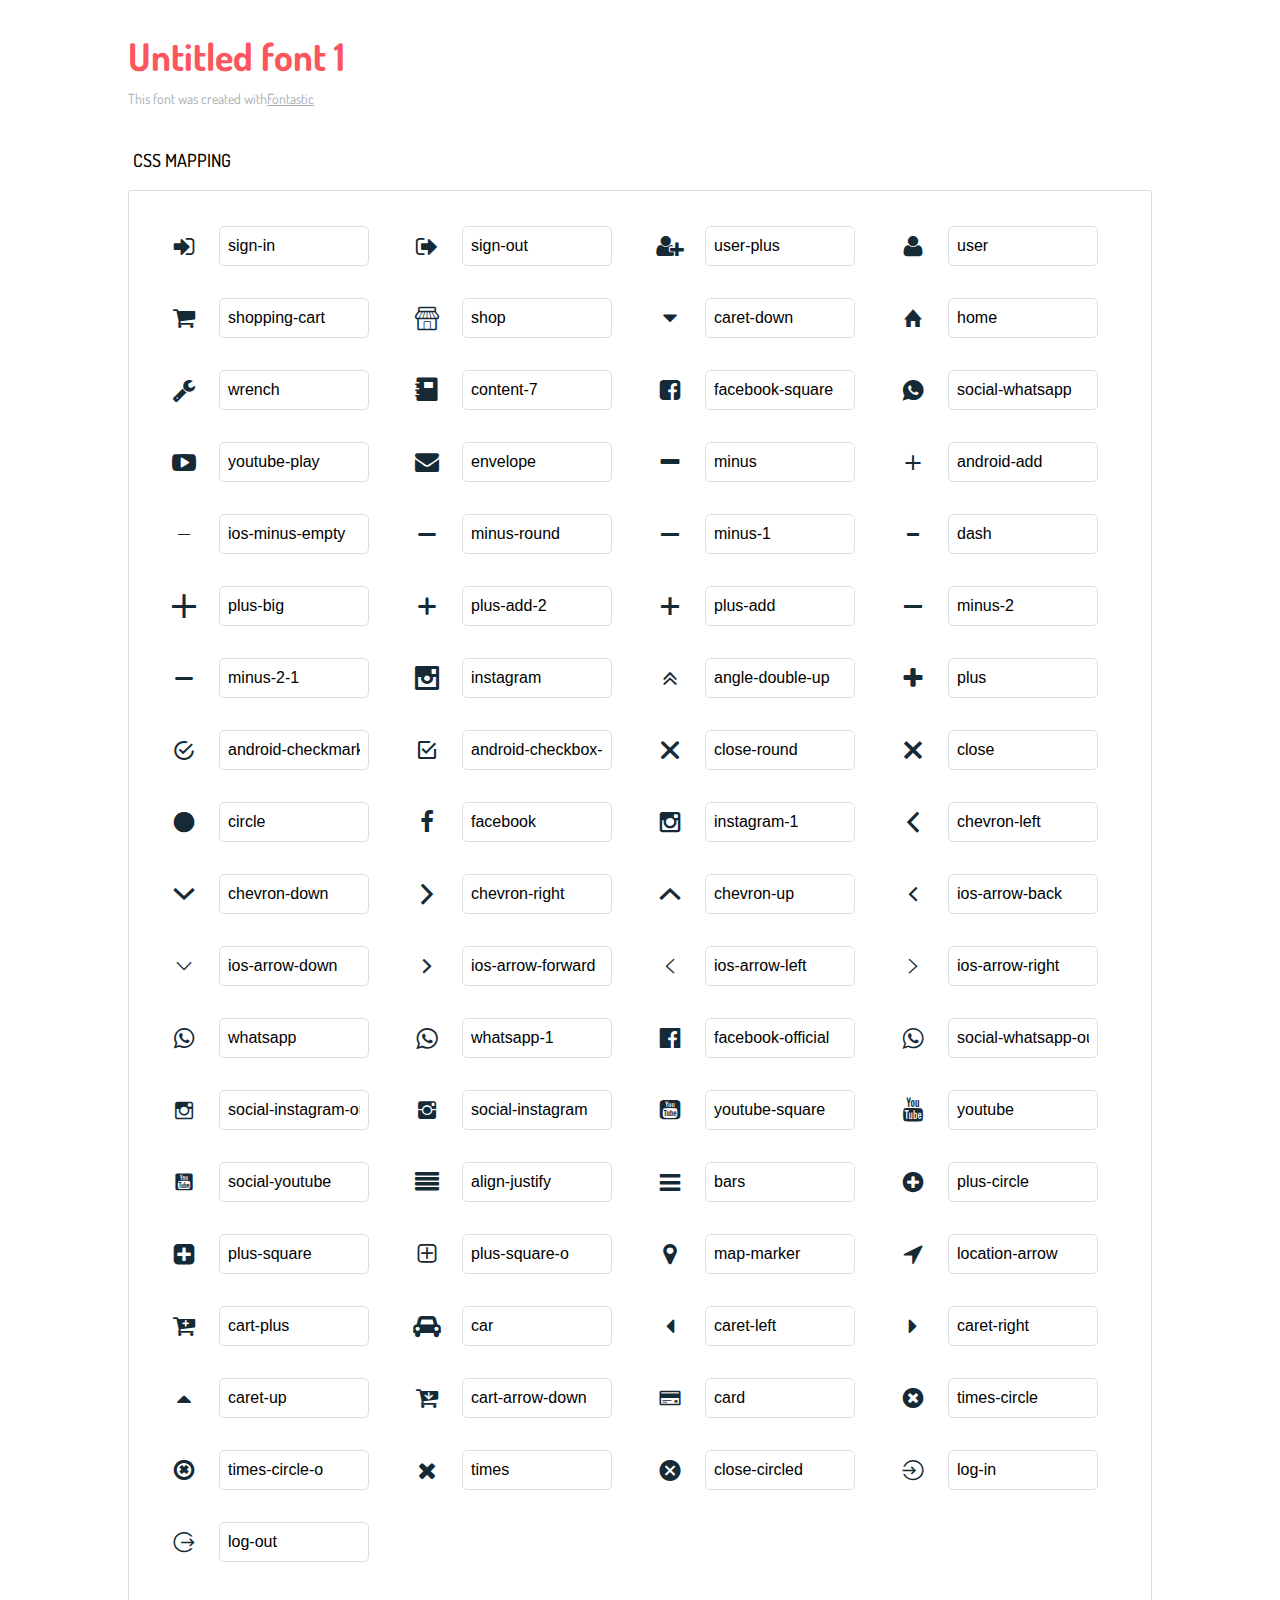
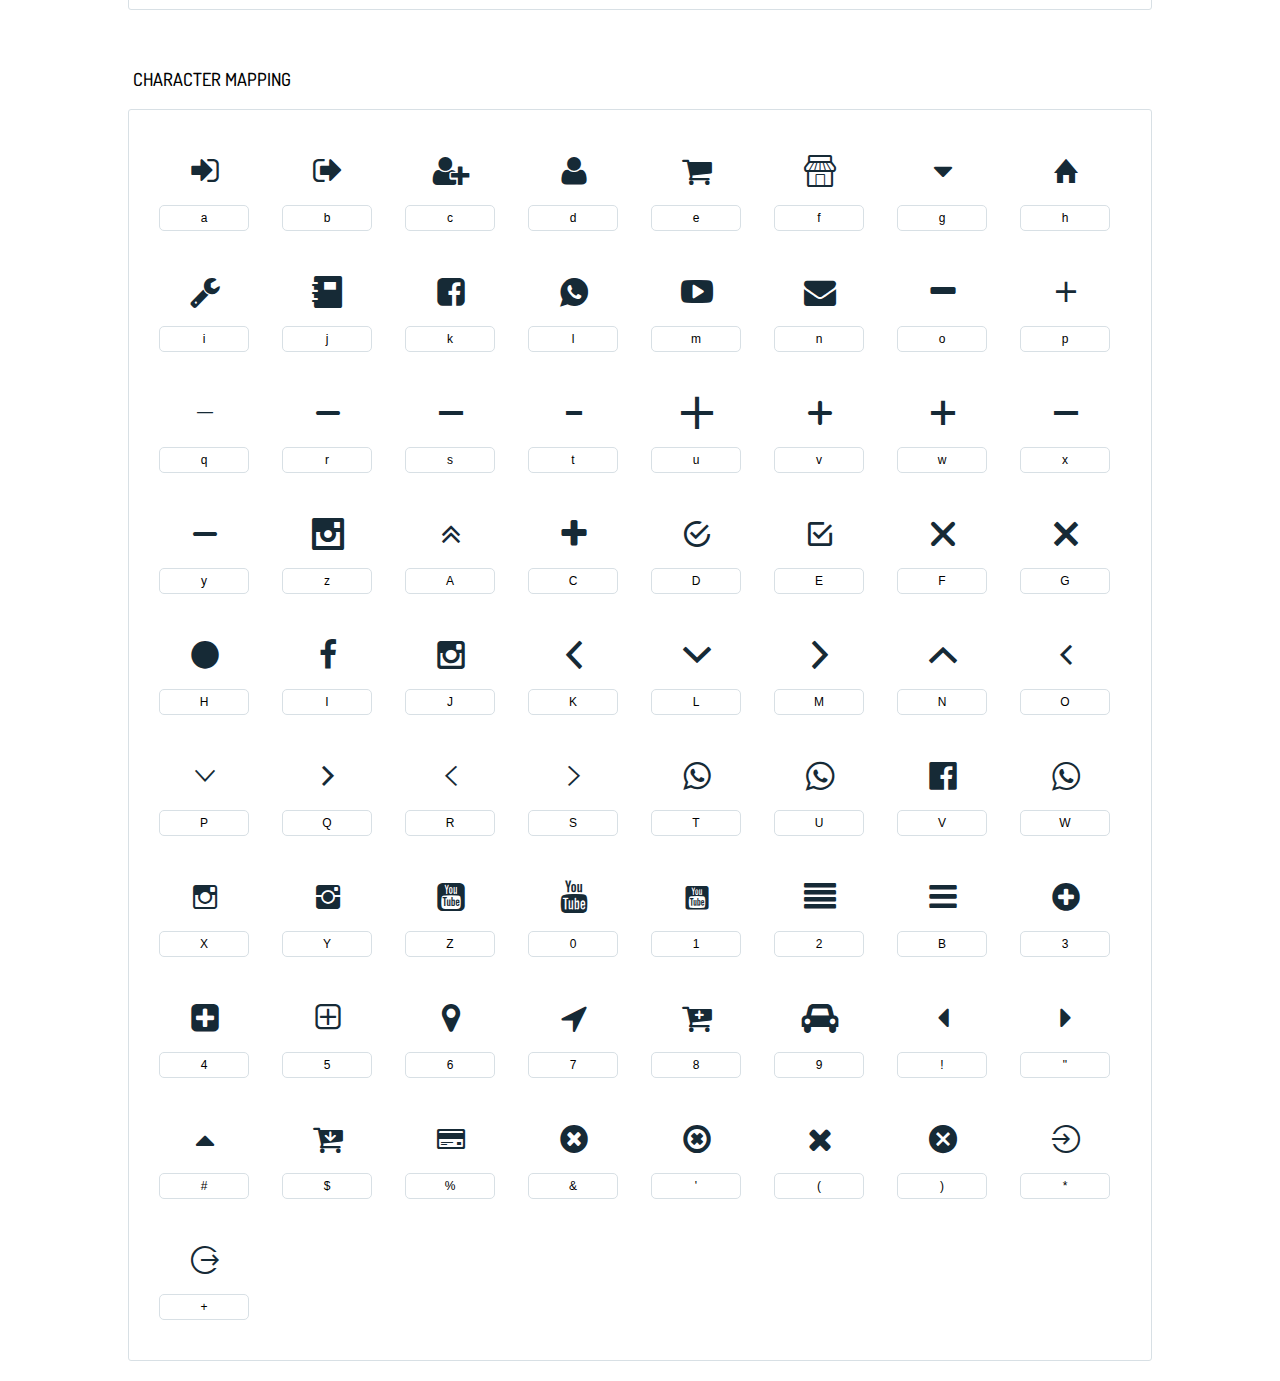
<file: icon/icons-reference.html>
<!DOCTYPE html>
<html lang="en">
  <head>
    <meta charset="utf-8">
    <meta http-equiv="X-UA-Compatible" content="IE=edge,chrome=1">
    <meta name="viewport" content="width=device-width,initial-scale=1">
    <title>Font Reference - Untitled font 1</title>
    <link href="http://fonts.googleapis.com/css?family=Dosis:400,500,700" rel="stylesheet" type="text/css">
    <link rel="stylesheet" href="styles.css">
    <style type="text/css">html,body,div,span,applet,object,iframe,h1,h2,h3,h4,h5,h6,p,blockquote,pre,a,abbr,acronym,address,big,cite,code,del,dfn,em,img,ins,kbd,q,s,samp,small,strike,strong,sub,sup,tt,var,dl,dt,dd,ol,ul,li,fieldset,form,label,legend,table,caption,tbody,tfoot,thead,tr,th,td{margin:0;padding:0;border:0;outline:0;font-weight:inherit;font-style:inherit;font-family:inherit;font-size:100%;vertical-align:baseline}body{line-height:1;color:#000;background:#fff}ol,ul{list-style:none}table{border-collapse:separate;border-spacing:0;vertical-align:middle}caption,th,td{text-align:left;font-weight:normal;vertical-align:middle}a img{border:none}*{-webkit-box-sizing:border-box;-moz-box-sizing:border-box;box-sizing:border-box}body{font-family:'Dosis','Tahoma',sans-serif}.container{margin:15px auto;width:80%}h1{margin:40px 0 20px;font-weight:700;font-size:38px;line-height:32px;color:#fb565e}h2{font-size:18px;padding:0 0 21px 5px;margin:45px 0 0 0;text-transform:uppercase;font-weight:500}.small{font-size:14px;color:#a5adb4;}.small a{color:#a5adb4;}.small a:hover{color:#fb565e}.glyphs.character-mapping{margin:0 0 20px 0;padding:20px 0 20px 30px;color:rgba(0,0,0,0.5);border:1px solid #d8e0e5;border-radius:3px;}.glyphs.character-mapping li{margin:0 30px 20px 0;display:inline-block;width:90px}.glyphs.character-mapping .icon{margin:10px 0 10px 15px;padding:15px;position:relative;width:55px;height:55px;color:#162a36 !important;overflow:hidden;border-radius:3px;font-size:32px;}.glyphs.character-mapping .icon svg{fill:#000}.glyphs.character-mapping input{margin:0;padding:5px 0;line-height:12px;font-size:12px;display:block;width:100%;border:1px solid #d8e0e5;border-radius:5px;text-align:center;outline:0;}.glyphs.character-mapping input:focus{border:1px solid #fbde4a;-webkit-box-shadow:inset 0 0 3px #fbde4a;box-shadow:inset 0 0 3px #fbde4a}.glyphs.character-mapping input:hover{-webkit-box-shadow:inset 0 0 3px #fbde4a;box-shadow:inset 0 0 3px #fbde4a}.glyphs.css-mapping{margin:0 0 60px 0;padding:30px 0 20px 30px;color:rgba(0,0,0,0.5);border:1px solid #d8e0e5;border-radius:3px;}.glyphs.css-mapping li{margin:0 30px 20px 0;padding:0;display:inline-block;overflow:hidden}.glyphs.css-mapping .icon{margin:0;margin-right:10px;padding:13px;height:50px;width:50px;color:#162a36 !important;overflow:hidden;float:left;font-size:24px}.glyphs.css-mapping input{margin:0;margin-top:5px;padding:8px;line-height:16px;font-size:16px;display:block;width:150px;height:40px;border:1px solid #d8e0e5;border-radius:5px;background:#fff;outline:0;float:right;}.glyphs.css-mapping input:focus{border:1px solid #fbde4a;-webkit-box-shadow:inset 0 0 3px #fbde4a;box-shadow:inset 0 0 3px #fbde4a}.glyphs.css-mapping input:hover{-webkit-box-shadow:inset 0 0 3px #fbde4a;box-shadow:inset 0 0 3px #fbde4a}</style>
  </head>
  <body>
    <div class="container">
      <h1>Untitled font 1</h1>
      <p class="small">This font was created with<a href="http://fontastic.me/">Fontastic</a></p>
      <h2>CSS mapping</h2>
      <ul class="glyphs css-mapping">
        <li>
          <div class="icon icon-sign-in"></div>
          <input type="text" readonly="readonly" value="sign-in">
        </li>
        <li>
          <div class="icon icon-sign-out"></div>
          <input type="text" readonly="readonly" value="sign-out">
        </li>
        <li>
          <div class="icon icon-user-plus"></div>
          <input type="text" readonly="readonly" value="user-plus">
        </li>
        <li>
          <div class="icon icon-user"></div>
          <input type="text" readonly="readonly" value="user">
        </li>
        <li>
          <div class="icon icon-shopping-cart"></div>
          <input type="text" readonly="readonly" value="shopping-cart">
        </li>
        <li>
          <div class="icon icon-shop"></div>
          <input type="text" readonly="readonly" value="shop">
        </li>
        <li>
          <div class="icon icon-caret-down"></div>
          <input type="text" readonly="readonly" value="caret-down">
        </li>
        <li>
          <div class="icon icon-home"></div>
          <input type="text" readonly="readonly" value="home">
        </li>
        <li>
          <div class="icon icon-wrench"></div>
          <input type="text" readonly="readonly" value="wrench">
        </li>
        <li>
          <div class="icon icon-content-7"></div>
          <input type="text" readonly="readonly" value="content-7">
        </li>
        <li>
          <div class="icon icon-facebook-square"></div>
          <input type="text" readonly="readonly" value="facebook-square">
        </li>
        <li>
          <div class="icon icon-social-whatsapp"></div>
          <input type="text" readonly="readonly" value="social-whatsapp">
        </li>
        <li>
          <div class="icon icon-youtube-play"></div>
          <input type="text" readonly="readonly" value="youtube-play">
        </li>
        <li>
          <div class="icon icon-envelope"></div>
          <input type="text" readonly="readonly" value="envelope">
        </li>
        <li>
          <div class="icon icon-minus"></div>
          <input type="text" readonly="readonly" value="minus">
        </li>
        <li>
          <div class="icon icon-android-add"></div>
          <input type="text" readonly="readonly" value="android-add">
        </li>
        <li>
          <div class="icon icon-ios-minus-empty"></div>
          <input type="text" readonly="readonly" value="ios-minus-empty">
        </li>
        <li>
          <div class="icon icon-minus-round"></div>
          <input type="text" readonly="readonly" value="minus-round">
        </li>
        <li>
          <div class="icon icon-minus-1"></div>
          <input type="text" readonly="readonly" value="minus-1">
        </li>
        <li>
          <div class="icon icon-dash"></div>
          <input type="text" readonly="readonly" value="dash">
        </li>
        <li>
          <div class="icon icon-plus-big"></div>
          <input type="text" readonly="readonly" value="plus-big">
        </li>
        <li>
          <div class="icon icon-plus-add-2"></div>
          <input type="text" readonly="readonly" value="plus-add-2">
        </li>
        <li>
          <div class="icon icon-plus-add"></div>
          <input type="text" readonly="readonly" value="plus-add">
        </li>
        <li>
          <div class="icon icon-minus-2"></div>
          <input type="text" readonly="readonly" value="minus-2">
        </li>
        <li>
          <div class="icon icon-minus-2-1"></div>
          <input type="text" readonly="readonly" value="minus-2-1">
        </li>
        <li>
          <div class="icon icon-instagram"></div>
          <input type="text" readonly="readonly" value="instagram">
        </li>
        <li>
          <div class="icon icon-angle-double-up"></div>
          <input type="text" readonly="readonly" value="angle-double-up">
        </li>
        <li>
          <div class="icon icon-plus"></div>
          <input type="text" readonly="readonly" value="plus">
        </li>
        <li>
          <div class="icon icon-android-checkmark-circle"></div>
          <input type="text" readonly="readonly" value="android-checkmark-circle">
        </li>
        <li>
          <div class="icon icon-android-checkbox-outline"></div>
          <input type="text" readonly="readonly" value="android-checkbox-outline">
        </li>
        <li>
          <div class="icon icon-close-round"></div>
          <input type="text" readonly="readonly" value="close-round">
        </li>
        <li>
          <div class="icon icon-close"></div>
          <input type="text" readonly="readonly" value="close">
        </li>
        <li>
          <div class="icon icon-circle"></div>
          <input type="text" readonly="readonly" value="circle">
        </li>
        <li>
          <div class="icon icon-facebook"></div>
          <input type="text" readonly="readonly" value="facebook">
        </li>
        <li>
          <div class="icon icon-instagram-1"></div>
          <input type="text" readonly="readonly" value="instagram-1">
        </li>
        <li>
          <div class="icon icon-chevron-left"></div>
          <input type="text" readonly="readonly" value="chevron-left">
        </li>
        <li>
          <div class="icon icon-chevron-down"></div>
          <input type="text" readonly="readonly" value="chevron-down">
        </li>
        <li>
          <div class="icon icon-chevron-right"></div>
          <input type="text" readonly="readonly" value="chevron-right">
        </li>
        <li>
          <div class="icon icon-chevron-up"></div>
          <input type="text" readonly="readonly" value="chevron-up">
        </li>
        <li>
          <div class="icon icon-ios-arrow-back"></div>
          <input type="text" readonly="readonly" value="ios-arrow-back">
        </li>
        <li>
          <div class="icon icon-ios-arrow-down"></div>
          <input type="text" readonly="readonly" value="ios-arrow-down">
        </li>
        <li>
          <div class="icon icon-ios-arrow-forward"></div>
          <input type="text" readonly="readonly" value="ios-arrow-forward">
        </li>
        <li>
          <div class="icon icon-ios-arrow-left"></div>
          <input type="text" readonly="readonly" value="ios-arrow-left">
        </li>
        <li>
          <div class="icon icon-ios-arrow-right"></div>
          <input type="text" readonly="readonly" value="ios-arrow-right">
        </li>
        <li>
          <div class="icon icon-whatsapp"></div>
          <input type="text" readonly="readonly" value="whatsapp">
        </li>
        <li>
          <div class="icon icon-whatsapp-1"></div>
          <input type="text" readonly="readonly" value="whatsapp-1">
        </li>
        <li>
          <div class="icon icon-facebook-official"></div>
          <input type="text" readonly="readonly" value="facebook-official">
        </li>
        <li>
          <div class="icon icon-social-whatsapp-outline"></div>
          <input type="text" readonly="readonly" value="social-whatsapp-outline">
        </li>
        <li>
          <div class="icon icon-social-instagram-outline"></div>
          <input type="text" readonly="readonly" value="social-instagram-outline">
        </li>
        <li>
          <div class="icon icon-social-instagram"></div>
          <input type="text" readonly="readonly" value="social-instagram">
        </li>
        <li>
          <div class="icon icon-youtube-square"></div>
          <input type="text" readonly="readonly" value="youtube-square">
        </li>
        <li>
          <div class="icon icon-youtube"></div>
          <input type="text" readonly="readonly" value="youtube">
        </li>
        <li>
          <div class="icon icon-social-youtube"></div>
          <input type="text" readonly="readonly" value="social-youtube">
        </li>
        <li>
          <div class="icon icon-align-justify"></div>
          <input type="text" readonly="readonly" value="align-justify">
        </li>
        <li>
          <div class="icon icon-bars"></div>
          <input type="text" readonly="readonly" value="bars">
        </li>
        <li>
          <div class="icon icon-plus-circle"></div>
          <input type="text" readonly="readonly" value="plus-circle">
        </li>
        <li>
          <div class="icon icon-plus-square"></div>
          <input type="text" readonly="readonly" value="plus-square">
        </li>
        <li>
          <div class="icon icon-plus-square-o"></div>
          <input type="text" readonly="readonly" value="plus-square-o">
        </li>
        <li>
          <div class="icon icon-map-marker"></div>
          <input type="text" readonly="readonly" value="map-marker">
        </li>
        <li>
          <div class="icon icon-location-arrow"></div>
          <input type="text" readonly="readonly" value="location-arrow">
        </li>
        <li>
          <div class="icon icon-cart-plus"></div>
          <input type="text" readonly="readonly" value="cart-plus">
        </li>
        <li>
          <div class="icon icon-car"></div>
          <input type="text" readonly="readonly" value="car">
        </li>
        <li>
          <div class="icon icon-caret-left"></div>
          <input type="text" readonly="readonly" value="caret-left">
        </li>
        <li>
          <div class="icon icon-caret-right"></div>
          <input type="text" readonly="readonly" value="caret-right">
        </li>
        <li>
          <div class="icon icon-caret-up"></div>
          <input type="text" readonly="readonly" value="caret-up">
        </li>
        <li>
          <div class="icon icon-cart-arrow-down"></div>
          <input type="text" readonly="readonly" value="cart-arrow-down">
        </li>
        <li>
          <div class="icon icon-card"></div>
          <input type="text" readonly="readonly" value="card">
        </li>
        <li>
          <div class="icon icon-times-circle"></div>
          <input type="text" readonly="readonly" value="times-circle">
        </li>
        <li>
          <div class="icon icon-times-circle-o"></div>
          <input type="text" readonly="readonly" value="times-circle-o">
        </li>
        <li>
          <div class="icon icon-times"></div>
          <input type="text" readonly="readonly" value="times">
        </li>
        <li>
          <div class="icon icon-close-circled"></div>
          <input type="text" readonly="readonly" value="close-circled">
        </li>
        <li>
          <div class="icon icon-log-in"></div>
          <input type="text" readonly="readonly" value="log-in">
        </li>
        <li>
          <div class="icon icon-log-out"></div>
          <input type="text" readonly="readonly" value="log-out">
        </li>
      </ul>
      <h2>Character mapping</h2>
      <ul class="glyphs character-mapping">
        <li>
          <div data-icon="a" class="icon"></div>
          <input type="text" readonly="readonly" value="a">
        </li>
        <li>
          <div data-icon="b" class="icon"></div>
          <input type="text" readonly="readonly" value="b">
        </li>
        <li>
          <div data-icon="c" class="icon"></div>
          <input type="text" readonly="readonly" value="c">
        </li>
        <li>
          <div data-icon="d" class="icon"></div>
          <input type="text" readonly="readonly" value="d">
        </li>
        <li>
          <div data-icon="e" class="icon"></div>
          <input type="text" readonly="readonly" value="e">
        </li>
        <li>
          <div data-icon="f" class="icon"></div>
          <input type="text" readonly="readonly" value="f">
        </li>
        <li>
          <div data-icon="g" class="icon"></div>
          <input type="text" readonly="readonly" value="g">
        </li>
        <li>
          <div data-icon="h" class="icon"></div>
          <input type="text" readonly="readonly" value="h">
        </li>
        <li>
          <div data-icon="i" class="icon"></div>
          <input type="text" readonly="readonly" value="i">
        </li>
        <li>
          <div data-icon="j" class="icon"></div>
          <input type="text" readonly="readonly" value="j">
        </li>
        <li>
          <div data-icon="k" class="icon"></div>
          <input type="text" readonly="readonly" value="k">
        </li>
        <li>
          <div data-icon="l" class="icon"></div>
          <input type="text" readonly="readonly" value="l">
        </li>
        <li>
          <div data-icon="m" class="icon"></div>
          <input type="text" readonly="readonly" value="m">
        </li>
        <li>
          <div data-icon="n" class="icon"></div>
          <input type="text" readonly="readonly" value="n">
        </li>
        <li>
          <div data-icon="o" class="icon"></div>
          <input type="text" readonly="readonly" value="o">
        </li>
        <li>
          <div data-icon="p" class="icon"></div>
          <input type="text" readonly="readonly" value="p">
        </li>
        <li>
          <div data-icon="q" class="icon"></div>
          <input type="text" readonly="readonly" value="q">
        </li>
        <li>
          <div data-icon="r" class="icon"></div>
          <input type="text" readonly="readonly" value="r">
        </li>
        <li>
          <div data-icon="s" class="icon"></div>
          <input type="text" readonly="readonly" value="s">
        </li>
        <li>
          <div data-icon="t" class="icon"></div>
          <input type="text" readonly="readonly" value="t">
        </li>
        <li>
          <div data-icon="u" class="icon"></div>
          <input type="text" readonly="readonly" value="u">
        </li>
        <li>
          <div data-icon="v" class="icon"></div>
          <input type="text" readonly="readonly" value="v">
        </li>
        <li>
          <div data-icon="w" class="icon"></div>
          <input type="text" readonly="readonly" value="w">
        </li>
        <li>
          <div data-icon="x" class="icon"></div>
          <input type="text" readonly="readonly" value="x">
        </li>
        <li>
          <div data-icon="y" class="icon"></div>
          <input type="text" readonly="readonly" value="y">
        </li>
        <li>
          <div data-icon="z" class="icon"></div>
          <input type="text" readonly="readonly" value="z">
        </li>
        <li>
          <div data-icon="A" class="icon"></div>
          <input type="text" readonly="readonly" value="A">
        </li>
        <li>
          <div data-icon="C" class="icon"></div>
          <input type="text" readonly="readonly" value="C">
        </li>
        <li>
          <div data-icon="D" class="icon"></div>
          <input type="text" readonly="readonly" value="D">
        </li>
        <li>
          <div data-icon="E" class="icon"></div>
          <input type="text" readonly="readonly" value="E">
        </li>
        <li>
          <div data-icon="F" class="icon"></div>
          <input type="text" readonly="readonly" value="F">
        </li>
        <li>
          <div data-icon="G" class="icon"></div>
          <input type="text" readonly="readonly" value="G">
        </li>
        <li>
          <div data-icon="H" class="icon"></div>
          <input type="text" readonly="readonly" value="H">
        </li>
        <li>
          <div data-icon="I" class="icon"></div>
          <input type="text" readonly="readonly" value="I">
        </li>
        <li>
          <div data-icon="J" class="icon"></div>
          <input type="text" readonly="readonly" value="J">
        </li>
        <li>
          <div data-icon="K" class="icon"></div>
          <input type="text" readonly="readonly" value="K">
        </li>
        <li>
          <div data-icon="L" class="icon"></div>
          <input type="text" readonly="readonly" value="L">
        </li>
        <li>
          <div data-icon="M" class="icon"></div>
          <input type="text" readonly="readonly" value="M">
        </li>
        <li>
          <div data-icon="N" class="icon"></div>
          <input type="text" readonly="readonly" value="N">
        </li>
        <li>
          <div data-icon="O" class="icon"></div>
          <input type="text" readonly="readonly" value="O">
        </li>
        <li>
          <div data-icon="P" class="icon"></div>
          <input type="text" readonly="readonly" value="P">
        </li>
        <li>
          <div data-icon="Q" class="icon"></div>
          <input type="text" readonly="readonly" value="Q">
        </li>
        <li>
          <div data-icon="R" class="icon"></div>
          <input type="text" readonly="readonly" value="R">
        </li>
        <li>
          <div data-icon="S" class="icon"></div>
          <input type="text" readonly="readonly" value="S">
        </li>
        <li>
          <div data-icon="T" class="icon"></div>
          <input type="text" readonly="readonly" value="T">
        </li>
        <li>
          <div data-icon="U" class="icon"></div>
          <input type="text" readonly="readonly" value="U">
        </li>
        <li>
          <div data-icon="V" class="icon"></div>
          <input type="text" readonly="readonly" value="V">
        </li>
        <li>
          <div data-icon="W" class="icon"></div>
          <input type="text" readonly="readonly" value="W">
        </li>
        <li>
          <div data-icon="X" class="icon"></div>
          <input type="text" readonly="readonly" value="X">
        </li>
        <li>
          <div data-icon="Y" class="icon"></div>
          <input type="text" readonly="readonly" value="Y">
        </li>
        <li>
          <div data-icon="Z" class="icon"></div>
          <input type="text" readonly="readonly" value="Z">
        </li>
        <li>
          <div data-icon="0" class="icon"></div>
          <input type="text" readonly="readonly" value="0">
        </li>
        <li>
          <div data-icon="1" class="icon"></div>
          <input type="text" readonly="readonly" value="1">
        </li>
        <li>
          <div data-icon="2" class="icon"></div>
          <input type="text" readonly="readonly" value="2">
        </li>
        <li>
          <div data-icon="B" class="icon"></div>
          <input type="text" readonly="readonly" value="B">
        </li>
        <li>
          <div data-icon="3" class="icon"></div>
          <input type="text" readonly="readonly" value="3">
        </li>
        <li>
          <div data-icon="4" class="icon"></div>
          <input type="text" readonly="readonly" value="4">
        </li>
        <li>
          <div data-icon="5" class="icon"></div>
          <input type="text" readonly="readonly" value="5">
        </li>
        <li>
          <div data-icon="6" class="icon"></div>
          <input type="text" readonly="readonly" value="6">
        </li>
        <li>
          <div data-icon="7" class="icon"></div>
          <input type="text" readonly="readonly" value="7">
        </li>
        <li>
          <div data-icon="8" class="icon"></div>
          <input type="text" readonly="readonly" value="8">
        </li>
        <li>
          <div data-icon="9" class="icon"></div>
          <input type="text" readonly="readonly" value="9">
        </li>
        <li>
          <div data-icon="!" class="icon"></div>
          <input type="text" readonly="readonly" value="!">
        </li>
        <li>
          <div data-icon="&#34;" class="icon"></div>
          <input type="text" readonly="readonly" value="&quot;">
        </li>
        <li>
          <div data-icon="#" class="icon"></div>
          <input type="text" readonly="readonly" value="#">
        </li>
        <li>
          <div data-icon="$" class="icon"></div>
          <input type="text" readonly="readonly" value="$">
        </li>
        <li>
          <div data-icon="%" class="icon"></div>
          <input type="text" readonly="readonly" value="%">
        </li>
        <li>
          <div data-icon="&" class="icon"></div>
          <input type="text" readonly="readonly" value="&amp;">
        </li>
        <li>
          <div data-icon="'" class="icon"></div>
          <input type="text" readonly="readonly" value="&#39;">
        </li>
        <li>
          <div data-icon="(" class="icon"></div>
          <input type="text" readonly="readonly" value="(">
        </li>
        <li>
          <div data-icon=")" class="icon"></div>
          <input type="text" readonly="readonly" value=")">
        </li>
        <li>
          <div data-icon="*" class="icon"></div>
          <input type="text" readonly="readonly" value="*">
        </li>
        <li>
          <div data-icon="+" class="icon"></div>
          <input type="text" readonly="readonly" value="+">
        </li>
      </ul>
    </div>
    <script>(function() {
  var glyphs, i, len, ref;

  ref = document.getElementsByClassName('glyphs');
  for (i = 0, len = ref.length; i < len; i++) {
    glyphs = ref[i];
    glyphs.addEventListener('click', function(event) {
      if (event.target.tagName === 'INPUT') {
        return event.target.select();
      }
    });
  }

}).call(this);

    </script>
  </body>
</html>
</file>
<file: icon/styles.css>
@charset "UTF-8";

@font-face {
  font-family: "untitled-font-1";
  src:url("fonts/untitled-font-1.eot");
  src:url("fonts/untitled-font-1.eot?#iefix") format("embedded-opentype"),
    url("fonts/untitled-font-1.woff") format("woff"),
    url("fonts/untitled-font-1.ttf") format("truetype"),
    url("fonts/untitled-font-1.svg#untitled-font-1") format("svg");
  font-weight: normal;
  font-style: normal;

}

[data-icon]:before {
  font-family: "untitled-font-1" !important;
  content: attr(data-icon);
  font-style: normal !important;
  font-weight: normal !important;
  font-variant: normal !important;
  text-transform: none !important;
  speak: none;
  line-height: 1;
  -webkit-font-smoothing: antialiased;
  -moz-osx-font-smoothing: grayscale;
}

[class^="icon-"]:before,
[class*=" icon-"]:before {
  font-family: "untitled-font-1" !important;
  font-style: normal !important;
  font-weight: normal !important;
  font-variant: normal !important;
  text-transform: none !important;
  speak: none;
  line-height: 1;
  -webkit-font-smoothing: antialiased;
  -moz-osx-font-smoothing: grayscale;
}

.icon-sign-in:before {
  content: "\61";
}
.icon-sign-out:before {
  content: "\62";
}
.icon-user-plus:before {
  content: "\63";
}
.icon-user:before {
  content: "\64";
}
.icon-shopping-cart:before {
  content: "\65";
}
.icon-shop:before {
  content: "\66";
}
.icon-caret-down:before {
  content: "\67";
}
.icon-home:before {
  content: "\68";
}
.icon-wrench:before {
  content: "\69";
}
.icon-content-7:before {
  content: "\6a";
}
.icon-facebook-square:before {
  content: "\6b";
}
.icon-social-whatsapp:before {
  content: "\6c";
}
.icon-youtube-play:before {
  content: "\6d";
}
.icon-envelope:before {
  content: "\6e";
}
.icon-minus:before {
  content: "\6f";
}
.icon-android-add:before {
  content: "\70";
}
.icon-ios-minus-empty:before {
  content: "\71";
}
.icon-minus-round:before {
  content: "\72";
}
.icon-minus-1:before {
  content: "\73";
}
.icon-dash:before {
  content: "\74";
}
.icon-plus-big:before {
  content: "\75";
}
.icon-plus-add-2:before {
  content: "\76";
}
.icon-plus-add:before {
  content: "\77";
}
.icon-minus-2:before {
  content: "\78";
}
.icon-minus-2-1:before {
  content: "\79";
}
.icon-instagram:before {
  content: "\7a";
}
.icon-angle-double-up:before {
  content: "\41";
}
.icon-plus:before {
  content: "\43";
}
.icon-android-checkmark-circle:before {
  content: "\44";
}
.icon-android-checkbox-outline:before {
  content: "\45";
}
.icon-close-round:before {
  content: "\46";
}
.icon-close:before {
  content: "\47";
}
.icon-circle:before {
  content: "\48";
}
.icon-facebook:before {
  content: "\49";
}
.icon-instagram-1:before {
  content: "\4a";
}
.icon-chevron-left:before {
  content: "\4b";
}
.icon-chevron-down:before {
  content: "\4c";
}
.icon-chevron-right:before {
  content: "\4d";
}
.icon-chevron-up:before {
  content: "\4e";
}
.icon-ios-arrow-back:before {
  content: "\4f";
}
.icon-ios-arrow-down:before {
  content: "\50";
}
.icon-ios-arrow-forward:before {
  content: "\51";
}
.icon-ios-arrow-left:before {
  content: "\52";
}
.icon-ios-arrow-right:before {
  content: "\53";
}
.icon-whatsapp:before {
  content: "\54";
}
.icon-whatsapp-1:before {
  content: "\55";
}
.icon-facebook-official:before {
  content: "\56";
}
.icon-social-whatsapp-outline:before {
  content: "\57";
}
.icon-social-instagram-outline:before {
  content: "\58";
}
.icon-social-instagram:before {
  content: "\59";
}
.icon-youtube-square:before {
  content: "\5a";
}
.icon-youtube:before {
  content: "\30";
}
.icon-social-youtube:before {
  content: "\31";
}
.icon-align-justify:before {
  content: "\32";
}
.icon-bars:before {
  content: "\42";
}
.icon-plus-circle:before {
  content: "\33";
}
.icon-plus-square:before {
  content: "\34";
}
.icon-plus-square-o:before {
  content: "\35";
}
.icon-map-marker:before {
  content: "\36";
}
.icon-location-arrow:before {
  content: "\37";
}
.icon-cart-plus:before {
  content: "\38";
}
.icon-car:before {
  content: "\39";
}
.icon-caret-left:before {
  content: "\21";
}
.icon-caret-right:before {
  content: "\22";
}
.icon-caret-up:before {
  content: "\23";
}
.icon-cart-arrow-down:before {
  content: "\24";
}
.icon-card:before {
  content: "\25";
}
.icon-times-circle:before {
  content: "\26";
}
.icon-times-circle-o:before {
  content: "\27";
}
.icon-times:before {
  content: "\28";
}
.icon-close-circled:before {
  content: "\29";
}
.icon-log-in:before {
  content: "\2a";
}
.icon-log-out:before {
  content: "\2b";
}
</file>
